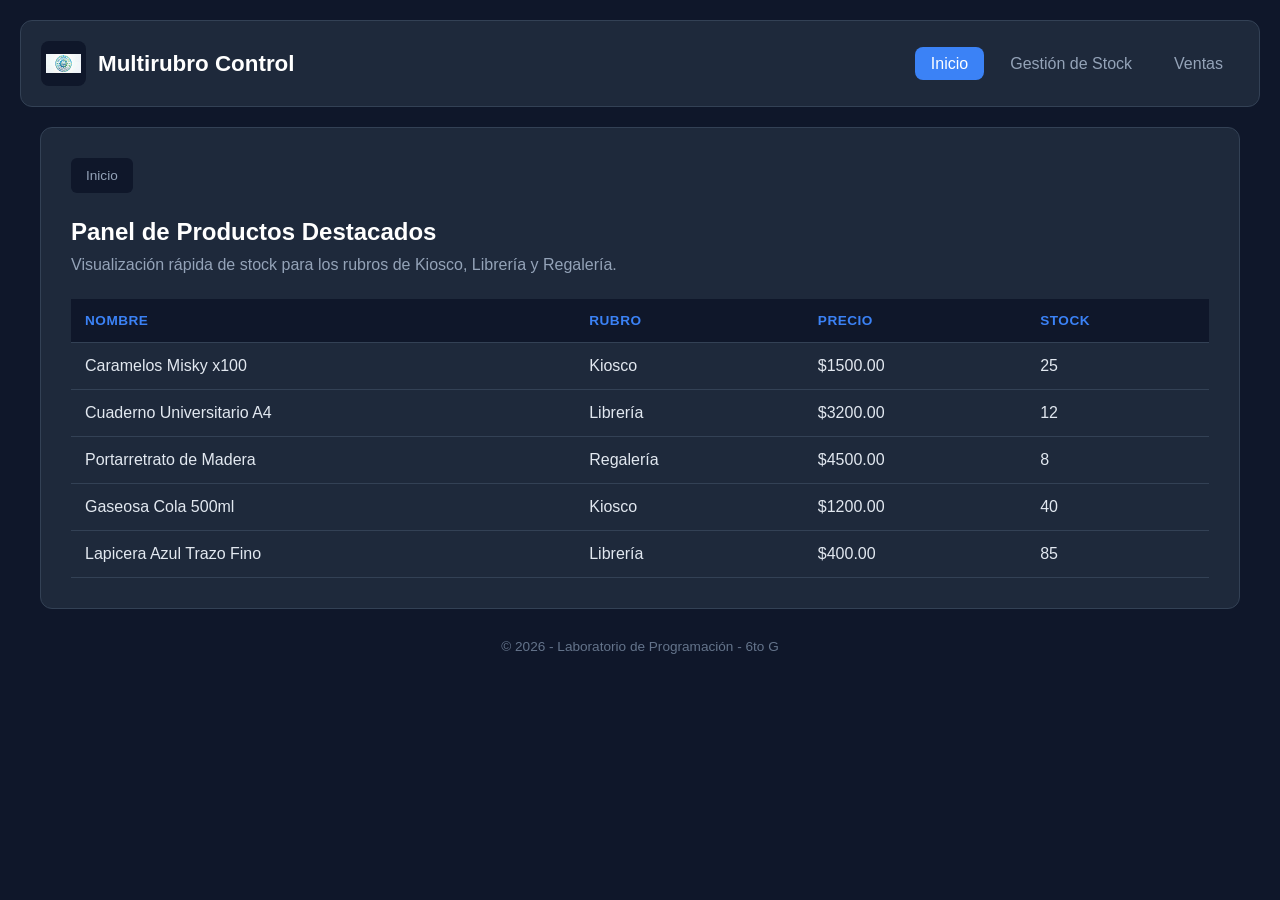
<file: index.html>
<!DOCTYPE html>
<html lang="es">
<head>
    <meta charset="UTF-8">
    <meta name="viewport" content="width=device-width, initial-scale=1.0">
    <title>Sistema de Gestión de Stock - Inicio</title>
    
    <style>
        /* Reseteo General */
        * {
            margin: 0;
            padding: 0;
            box-sizing: border-box;
            font-family: 'Segoe UI', Tahoma, Geneva, Verdana, sans-serif;
        }

        /* Fondo general oscuro azulado */
        body {
            background-color: #0f172a;
            color: #f1f5f9;
            padding: 20px;
        }

        /* Encabezado con Flexbox */
        header {
            background-color: #1e293b;
            color: #ffffff;
            padding: 20px;
            border-radius: 12px;
            display: flex;             
            justify-content: space-between;
            align-items: center;
            margin-bottom: 20px;
            border: 1px solid #334155;
        }

        .logo-container {
            display: flex;             
            align-items: center;
            gap: 12px;
        }

        .logo-container img {
            width: 45px;
            height: 45px;
            object-fit: contain;
            background: #0f172a;
            padding: 5px;              
            border-radius: 8px;
        }

        header h1 {
            font-size: 1.4rem;
            font-weight: 600;
        }

        /* Menú de Navegación */
        nav ul {
            list-style: none;
            display: flex;             
            gap: 10px;
        }

        nav ul li a {
            color: #94a3b8;
            text-decoration: none;
            font-weight: 500;
            padding: 8px 16px;
            border-radius: 8px;
            transition: all 0.2s ease;
        }

        nav ul li a:hover {
            color: #ffffff;
            background-color: #0f172a;
        }

        nav ul li a.active {
            color: #ffffff;
            background-color: #3b82f6;
        }

        /* Contenedor Principal Ajustado (Ancho completo y elegante) */
        main {
            background: #1e293b;
            padding: 30px;
            border-radius: 12px;
            border: 1px solid #334155; 
            max-width: 1200px;
            margin: 0 auto;
        }

        /* Migas de pan oscuras */
        .breadcrumbs {
            font-size: 0.85rem;
            color: #94a3b8;
            margin-bottom: 25px;       
            background: #0f172a;
            padding: 10px 15px;
            border-radius: 6px;
            display: inline-block;
        }

        .breadcrumbs a {
            color: #3b82f6;
            text-decoration: none;
        }

        h2 {
            font-size: 1.5rem;
            color: #ffffff;
            margin-bottom: 10px;
        }

        .bienvenida p {
            color: #94a3b8;
            margin-bottom: 25px;
        }

        /* Tablas en Modo Oscuro */
        table {
            width: 100%;
            border-collapse: collapse;
            margin-top: 15px;
            background-color: #1e293b;
        }

        th, td {
            padding: 14px;
            text-align: left;
            border-bottom: 1px solid #334155;
        }

        th {
            background-color: #0f172a;
            color: #3b82f6;
            font-weight: 600;
            text-transform: uppercase;
            font-size: 0.85rem;
            letter-spacing: 0.5px;
        }

        td {
            color: #e2e8f0;
        }

        /* Hover resalta la fila en un tono más claro */
        tr:hover td {
            background-color: #24324d;
        }

        /* Pie de página */
        footer {
            text-align: center;
            padding: 30px 20px;
            color: #64748b;
            font-size: 0.85rem;
        }
    </style>
</head>
<body>
    <header>
        <div class="logo-container">
            <img src="img/logo.png" alt="Logo oficial de Multirubro Control" title="Panel Principal de Navegación">
            <h1>Multirubro Control</h1>
        </div>
        <nav>
            <ul>
                <li><a href="index.html" class="active">Inicio</a></li>
                <li><a href="gestion.html">Gestión de Stock</a></li>
                <li><a href="ventas.html">Ventas</a></li>
            </ul>
        </nav>
    </header>

    <main>
        <section class="breadcrumbs">
            <p>Inicio</p>
        </section>

        <section class="bienvenida">
            <h2>Panel de Productos Destacados</h2>
            <p>Visualización rápida de stock para los rubros de Kiosco, Librería y Regalería.</p>
        </section>

        <section class="tabla-productos">
            <table>
                <thead>
                    <tr>
                        <th>Nombre</th>
                        <th>Rubro</th>
                        <th>Precio</th>
                        <th>Stock</th>
                    </tr>
                </thead>
                <tbody>
                    <tr>
                        <td>Caramelos Misky x100</td>
                        <td>Kiosco</td>
                        <td>$1500.00</td>
                        <td>25</td>
                    </tr>
                    <tr>
                        <td>Cuaderno Universitario A4</td>
                        <td>Librería</td>
                        <td>$3200.00</td>
                        <td>12</td>
                    </tr>
                    <tr>
                        <td>Portarretrato de Madera</td>
                        <td>Regalería</td>
                        <td>$4500.00</td>
                        <td>8</td>
                    </tr>
                    <tr>
                        <td>Gaseosa Cola 500ml</td>
                        <td>Kiosco</td>
                        <td>$1200.00</td>
                        <td>40</td>
                    </tr>
                    <tr>
                        <td>Lapicera Azul Trazo Fino</td>
                        <td>Librería</td>
                        <td>$400.00</td>
                        <td>85</td>
                    </tr>
                </tbody>
            </table>
        </section>
    </main>

    <footer>
        <p>&copy; 2026 - Laboratorio de Programación - 6to G</p>
    </footer>
</body>
</html>
</file>
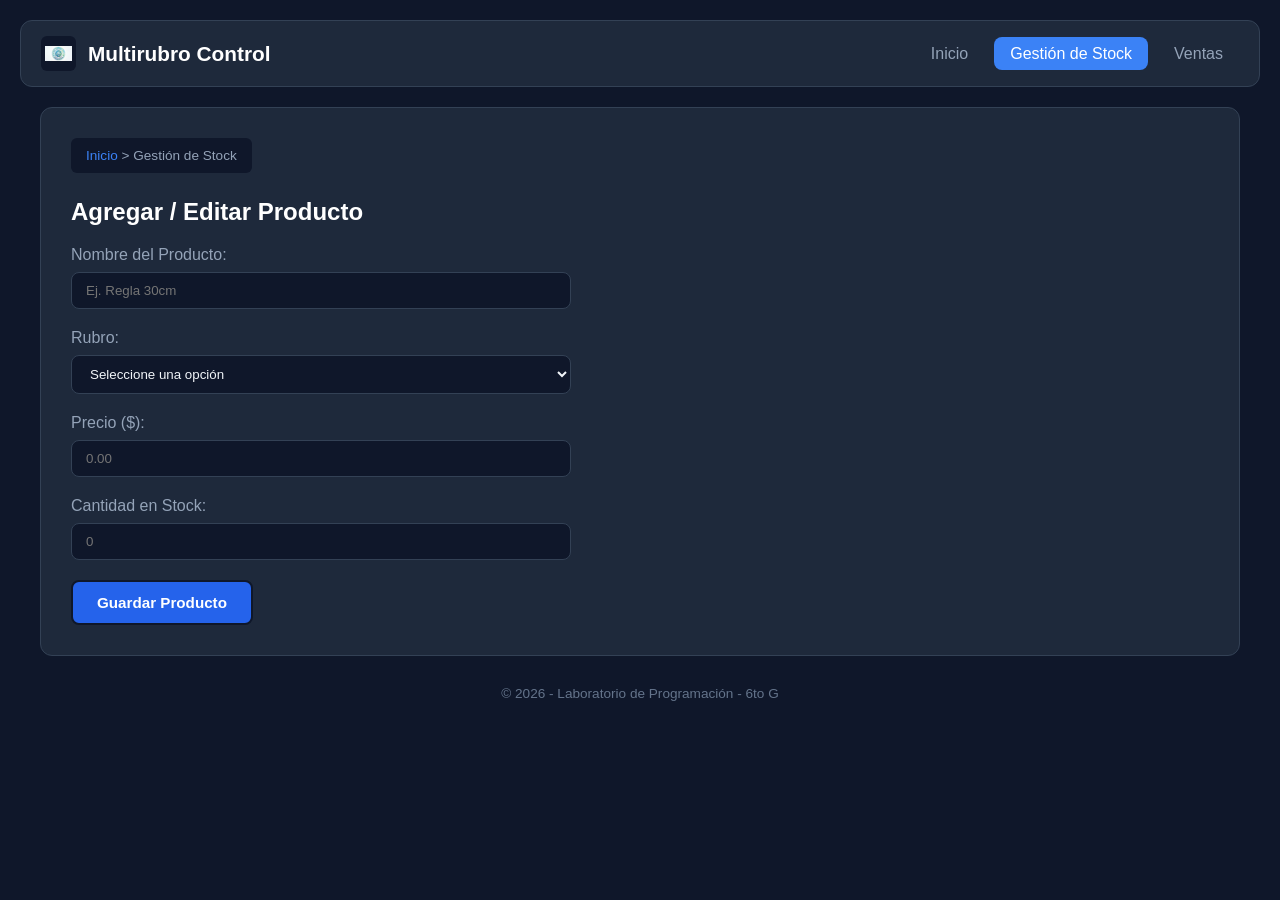
<file: gestion.html>
<!DOCTYPE html>
<html lang="es">
<head>
    <meta charset="UTF-8">
    <meta name="viewport" content="width=device-width, initial-scale=1.0">
    <title>Sistema de Gestión de Stock - Administrar</title>
    
    <style>
        * {
            margin: 0;
            padding: 0;
            box-sizing: border-box;
            font-family: 'Segoe UI', Tahoma, Geneva, Verdana, sans-serif;
        }

        body {
            background-color: #0f172a;
            color: #f1f5f9;
            padding: 20px;
        }

        header {
            background-color: #1e293b;
            color: #ffffff;
            padding: 15px 20px;
            border-radius: 12px;
            display: flex;             
            justify-content: space-between;
            align-items: center;
            margin-bottom: 20px;
            border: 1px solid #334155;
        }

        .logo-container {
            display: flex;             
            align-items: center;
            gap: 12px;
        }

        /* Foto del logo achicada a 35px para que no sea enorme */
        .logo-container img {
            width: 35px;
            height: 35px;
            object-fit: contain;
            background: #0f172a;
            padding: 4px;              
            border-radius: 6px;
        }

        header h1 {
            font-size: 1.3rem;
            font-weight: 600;
        }

        nav ul {
            list-style: none;
            display: flex;             
            gap: 10px;
        }

        nav ul li a {
            color: #94a3b8;
            text-decoration: none;
            font-weight: 500;
            padding: 8px 16px;
            border-radius: 8px;
            transition: all 0.2s ease;
        }

        nav ul li a:hover {
            color: #ffffff;
            background-color: #0f172a;
        }

        nav ul li a.active {
            color: #ffffff;
            background-color: #3b82f6;
        }

        main {
            background: #1e293b;
            padding: 30px;
            border-radius: 12px;
            border: 1px solid #334155; 
            max-width: 1200px;
            margin: 0 auto;
        }

        .breadcrumbs {
            font-size: 0.85rem;
            color: #94a3b8;
            margin-bottom: 25px;       
            background: #0f172a;
            padding: 10px 15px;
            border-radius: 6px;
            display: inline-block;
        }

        .breadcrumbs a {
            color: #3b82f6;
            text-decoration: none;
        }

        h2 {
            font-size: 1.5rem;
            color: #ffffff;
            margin-bottom: 20px;
        }

        form {
            max-width: 500px;
        }

        .form-group {
            margin-bottom: 20px;
        }

        .form-group label {
            display: block;
            margin-bottom: 8px;
            font-weight: 500;
            color: #94a3b8;
        }

        .form-group input,
        .form-group select {
            width: 100%;
            padding: 10px 14px;
            border: 1px solid #334155;
            border-radius: 8px;
            background-color: #0f172a;
            color: #f1f5f9;
        }

        .form-group input:focus,
        .form-group select:focus {
            outline: none;
            border-color: #3b82f6;
        }

        .btn-guardar {
            background-color: #3b82f6;
            color: #ffffff;
            border: none;
            padding: 12px 24px;
            font-size: 0.95rem;
            font-weight: 600;
            border-radius: 8px;
            cursor: pointer;
            transition: background-color 0.2s ease;
        }

        .btn-guardar:hover {
            background-color: #2563eb;
        }

        footer {
            text-align: center;
            padding: 30px 20px;
            color: #64748b;
            font-size: 0.85rem;
        }
    </style>
</head>
<body>
    <header>
        <div class="logo-container">
            <img src="img/logo.png" alt="Logo oficial de Multirubro Control" title="Panel de Carga de Mercadería">
            <h1>Multirubro Control</h1>
        </div>
        <nav>
            <ul>
                <li><a href="index.html">Inicio</a></li>
                <li><a href="gestion.html" class="active">Gestión de Stock</a></li>
                <li><a href="ventas.html">Ventas</a></li>
            </ul>
        </nav>
    </header>

    <main>
        <section class="breadcrumbs">
            <p><a href="index.html">Inicio</a> &gt; Gestión de Stock</p>
        </section>

        <section class="formulario-seccion">
            <h2>Agregar / Editar Producto</h2>
            <form action="#" method="POST" onsubmit="return false;">
                <div class="form-group">
                    <label for="nombre">Nombre del Producto:</label>
                    <input type="text" id="nombre" name="nombre" placeholder="Ej. Regla 30cm" required>
                </div>

                <div class="form-group">
                    <label for="rubro">Rubro:</label>
                    <select id="rubro" name="rubro" required>
                        <option value="">Seleccione una opción</option>
                        <option value="kiosco">Kiosco</option>
                        <option value="libreria">Librería</option>
                        <option value="regaleria">Regalería</option>
                    </select>
                </div>

                <div class="form-group">
                    <label for="precio">Precio ($):</label>
                    <input type="number" id="precio" name="precio" step="0.01" placeholder="0.00" required>
                </div>

                <div class="form-group">
                    <label for="stock">Cantidad en Stock:</label>
                    <input type="number" id="stock" name="stock" placeholder="0" required>
                </div>

                <button type="submit" class="btn-guardar" style="background-color: #2563eb; border: 2px solid #0f172a;">Guardar Producto</button>
            </form>
        </section>
    </main>

    <footer>
        <p>&copy; 2026 - Laboratorio de Programación - 6to G</p>
    </footer>
</body>
</html>
</file>
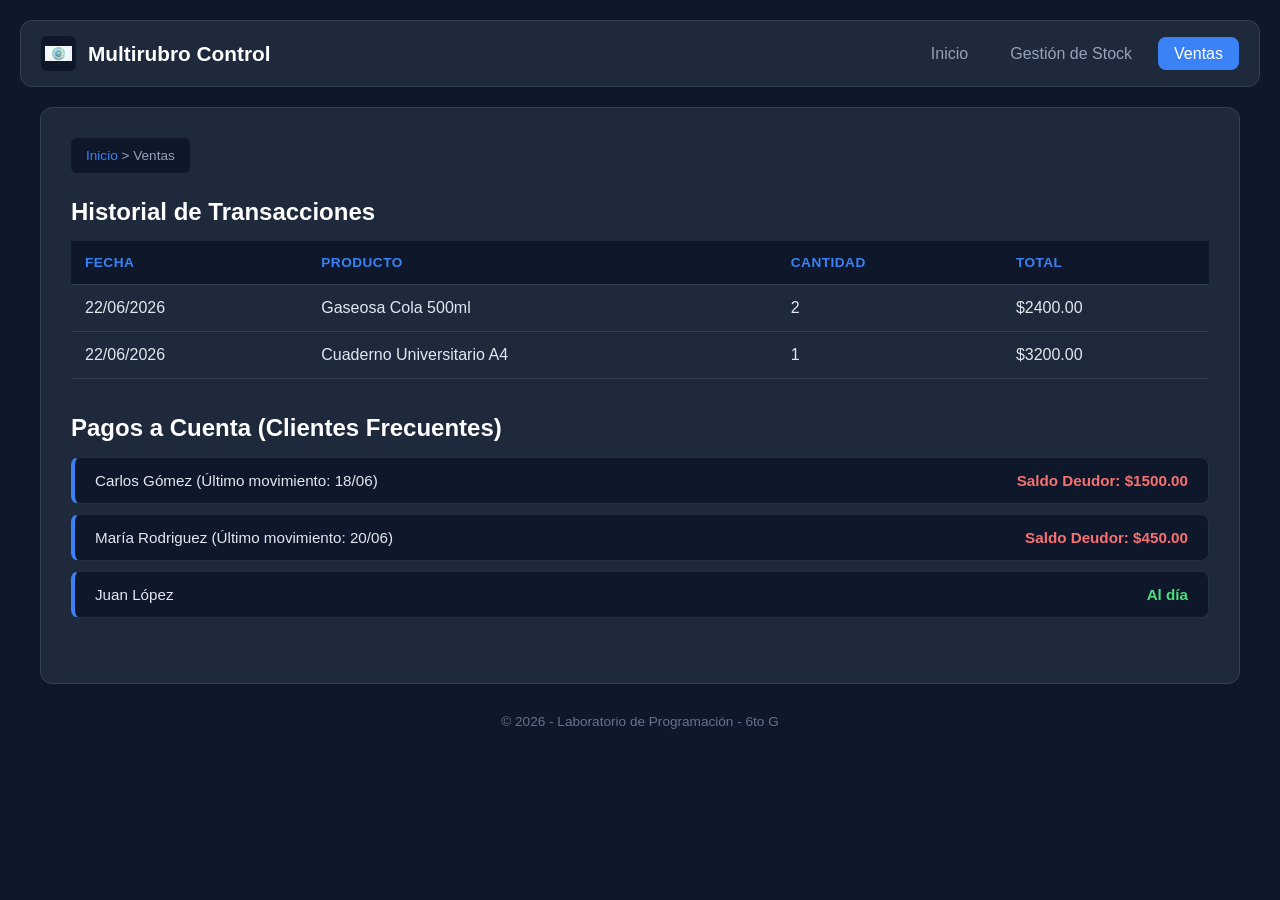
<file: ventas.html>
<!DOCTYPE html>
<html lang="es">
<head>
    <meta charset="UTF-8">
    <meta name="viewport" content="width=device-width, initial-scale=1.0">
    <title>Sistema de Gestión de Stock - Ventas</title>
    
    <style>
        * {
            margin: 0;
            padding: 0;
            box-sizing: border-box;
            font-family: 'Segoe UI', Tahoma, Geneva, Verdana, sans-serif;
        }

        body {
            background-color: #0f172a;
            color: #f1f5f9;
            padding: 20px;
        }

        header {
            background-color: #1e293b;
            color: #ffffff;
            padding: 15px 20px;
            border-radius: 12px;
            display: flex;             
            justify-content: space-between;
            align-items: center;
            margin-bottom: 20px;
            border: 1px solid #334155;
        }

        .logo-container {
            display: flex;             
            align-items: center;
            gap: 12px;
        }

        /* Foto del logo reducida a 35px */
        .logo-container img {
            width: 35px;
            height: 35px;
            object-fit: contain;
            background: #0f172a;
            padding: 4px;              
            border-radius: 6px;
        }

        header h1 {
            font-size: 1.3rem;
            font-weight: 600;
        }

        nav ul {
            list-style: none;
            display: flex;             
            gap: 10px;
        }

        nav ul li a {
            color: #94a3b8;
            text-decoration: none;
            font-weight: 500;
            padding: 8px 16px;
            border-radius: 8px;
            transition: all 0.2s ease;
        }

        nav ul li a:hover {
            color: #ffffff;
            background-color: #0f172a;
        }

        nav ul li a.active {
            color: #ffffff;
            background-color: #3b82f6;
        }

        main {
            background: #1e293b;
            padding: 30px;
            border-radius: 12px;
            border: 1px solid #334155; 
            max-width: 1200px;
            margin: 0 auto;
        }

        .breadcrumbs {
            font-size: 0.85rem;
            color: #94a3b8;
            margin-bottom: 25px;       
            background: #0f172a;
            padding: 10px 15px;
            border-radius: 6px;
            display: inline-block;
        }

        .breadcrumbs a {
            color: #3b82f6;
            text-decoration: none;
        }

        h2 {
            font-size: 1.5rem;
            color: #ffffff;
            margin-bottom: 15px;
            font-weight: 600;
        }

        .tabla-ventas, .pagos-cuenta {
            margin-bottom: 35px;
        }

        /* Estructura de Tablas en ventas */
        table {
            width: 100%;
            border-collapse: collapse;
            margin-top: 15px;
            background-color: #1e293b;
        }

        th, td {
            padding: 14px;
            text-align: left;
            border-bottom: 1px solid #334155;
        }

        th {
            background-color: #0f172a;
            color: #3b82f6;
            font-weight: 600;
            text-transform: uppercase;
            font-size: 0.85rem;
            letter-spacing: 0.5px;
        }

        td {
            color: #e2e8f0;
        }

        tr:hover td {
            background-color: #24324d;
        }

        /* Bloques de la Lista de Pagos a Cuenta Mejorados */
        .pagos-cuenta ul {
            list-style: none;
            margin-top: 15px;
        }

        .pagos-cuenta li {
            padding: 14px 20px;
            background: #0f172a;
            margin-bottom: 10px;
            border-radius: 8px;
            border-left: 4px solid #3b82f6;
            color: #e2e8f0;
            display: flex;
            justify-content: space-between;
            font-size: 0.95rem;
            border-top: 1px solid #233044;
            border-right: 1px solid #233044;
            border-bottom: 1px solid #233044;
        }

        .saldo-deudor {
            color: #f87171;
            font-weight: bold;
        }

        .saldo-al-dia {
            color: #4ade80;
            font-weight: bold;
        }

        footer {
            text-align: center;
            padding: 30px 20px;
            color: #64748b;
            font-size: 0.85rem;
        }
    </style>
</head>
<body>
    <header>
        <div class="logo-container">
            <img src="img/logo.png" alt="Logo oficial de Multirubro Control" title="Panel de Historial de Ventas">
            <h1>Multirubro Control</h1>
        </div>
        <nav>
            <ul>
                <li><a href="index.html">Inicio</a></li>
                <li><a href="gestion.html">Gestión de Stock</a></li>
                <li><a href="ventas.html" class="active">Ventas</a></li>
            </ul>
        </nav>
    </header>

    <main>
        <section class="breadcrumbs">
            <p><a href="index.html">Inicio</a> &gt; Ventas</p>
        </section>

        <section class="tabla-ventas">
            <h2>Historial de Transacciones</h2>
            <table>
                <thead>
                    <tr>
                        <th>Fecha</th>
                        <th>Producto</th>
                        <th>Cantidad</th>
                        <th>Total</th>
                    </tr>
                </thead>
                <tbody>
                    <tr>
                        <td>22/06/2026</td>
                        <td>Gaseosa Cola 500ml</td>
                        <td>2</td>
                        <td>$2400.00</td>
                    </tr>
                    <tr>
                        <td>22/06/2026</td>
                        <td>Cuaderno Universitario A4</td>
                        <td>1</td>
                        <td>$3200.00</td>
                    </tr>
                </tbody>
            </table>
        </section>

        <section class="pagos-cuenta">
            <h2>Pagos a Cuenta (Clientes Frecuentes)</h2>
            <ul>
                <li>
                    <span>Carlos Gómez (Último movimiento: 18/06)</span>
                    <span class="saldo-deudor">Saldo Deudor: $1500.00</span>
                </li>
                <li>
                    <span>María Rodriguez (Último movimiento: 20/06)</span>
                    <span class="saldo-deudor">Saldo Deudor: $450.00</span>
                </li>
                <li>
                    <span>Juan López</span>
                    <span class="saldo-al-dia">Al día</span>
                </li>
            </ul>
        </section>
    </main>

    <footer>
        <p>&copy; 2026 - Laboratorio de Programación - 6to G</p>
    </footer>
</body>
</html>
</file>
